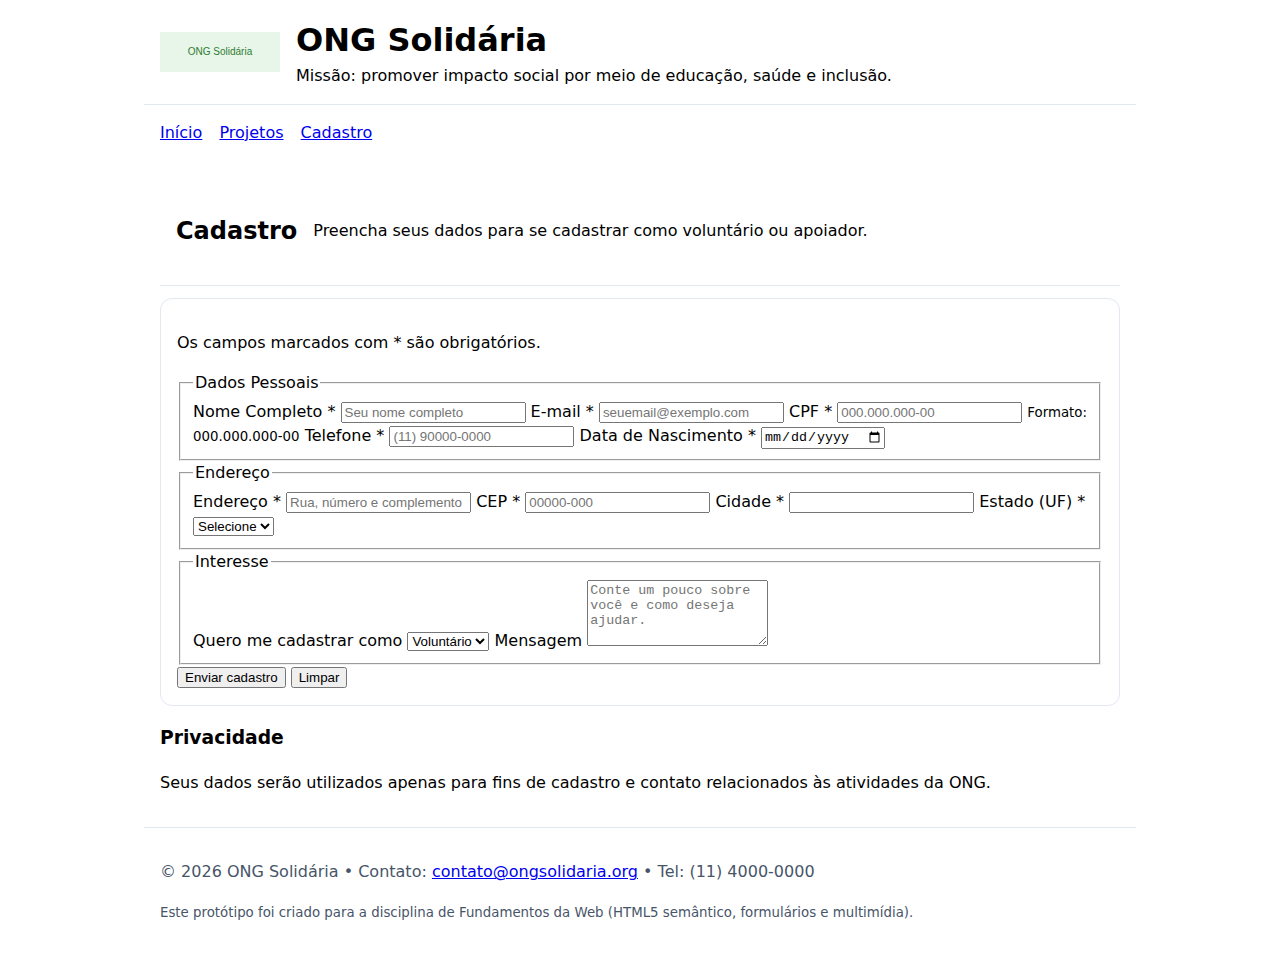
<file: cadastro.html>
<!DOCTYPE html>
<html lang="pt-BR">

<head>
  <meta charset="utf-8">
  <meta name="viewport" content="width=device-width, initial-scale=1">
  <meta name="description" content="Plataforma de uma ONG com projetos, voluntariado e doações.">
  <title>ONG Solidária — Cadastro</title>
  <link rel="icon" href="./imagens/favicon.svg" type="image/svg+xml">
  <link rel="preload" as="image" href="./imagens/logo.svg">
  <style>
    :root {
      font-family: system-ui, -apple-system, Segoe UI, Roboto, Ubuntu, Cantarell, 'Helvetica Neue', Arial, 'Noto Sans', 'Liberation Sans', sans-serif;
    }

    body {
      margin: 0;
      line-height: 1.5;
    }

    header,
    nav,
    main,
    footer {
      padding: 1rem;
    }

    header {
      display: flex;
      align-items: center;
      gap: 1rem;
      border-bottom: 1px solid #e2e8f0;
    }

    nav a {
      margin-right: .75rem;
    }

    .container {
      max-width: 960px;
      margin: 0 auto;
      padding: 1rem;
    }

    img {
      max-width: 100%;
      height: auto;
    }

    .card {
      border: 1px solid #e2e8f0;
      border-radius: .75rem;
      padding: 1rem;
      margin: .75rem 0;
    }

    .grid {
      display: grid;
      grid-template-columns: 1fr;
      gap: 1rem;
    }

    @media (min-width: 720px) {
      .grid {
        grid-template-columns: repeat(2, 1fr);
      }
    }

    footer {
      border-top: 1px solid #e2e8f0;
      color: #475569;
    }

    .sr-only {
      position: absolute;
      width: 1px;
      height: 1px;
      padding: 0;
      margin: -1px;
      overflow: hidden;
      clip: rect(0, 0, 0, 0);
      border: 0;
    }
  </style>
</head>

<body>
  <header class="container" role="banner">
    <img src="./imagens/logo.svg" alt="Logotipo da ONG Solidária" width="120" height="40">
    <div>
      <h1 style="margin:0;">ONG Solidária</h1>
      <p style="margin:0;">Missão: promover impacto social por meio de educação, saúde e inclusão.</p>
    </div>
  </header>
  <nav class="container" aria-label="Navegação principal">
    <a href="./index.html">Início</a>
    <a href="./projetos.html">Projetos</a>
    <a href="./cadastro.html">Cadastro</a>
  </nav>
  <main class="container">

    <article>
      <header>
        <h2>Cadastro</h2>
        <p>Preencha seus dados para se cadastrar como voluntário ou apoiador.</p>
      </header>

      <form action="#" method="post" aria-describedby="instrucao-campos" class="card">
        <p id="instrucao-campos">Os campos marcados com * são obrigatórios.</p>

        <fieldset>
          <legend>Dados Pessoais</legend>

          <label for="nome">Nome Completo *</label>
          <input id="nome" name="nome" type="text" required minlength="3" autocomplete="name"
            placeholder="Seu nome completo">

          <label for="email">E-mail *</label>
          <input id="email" name="email" type="email" required autocomplete="email" placeholder="seuemail@exemplo.com">

          <label for="cpf">CPF *</label>
          <input id="cpf" name="cpf" type="text" inputmode="numeric" required maxlength="14"
            pattern="\d{3}\.\d{3}\.\d{3}-\d{2}" placeholder="000.000.000-00" aria-describedby="cpfDica">

          <small id="cpfDica">Formato: 000.000.000-00</small>

          <label for="telefone">Telefone *</label>
          <input id="telefone" name="telefone" type="tel" required pattern="\(\d{2}\)\s?\d{4,5}-\d{4}"
            placeholder="(11) 90000-0000">

          <label for="nascimento">Data de Nascimento *</label>
          <input id="nascimento" name="nascimento" type="date" required>
        </fieldset>

        <fieldset>
          <legend>Endereço</legend>

          <label for="endereco">Endereço *</label>
          <input id="endereco" name="endereco" type="text" required autocomplete="address-line1"
            placeholder="Rua, número e complemento">

          <label for="cep">CEP *</label>
          <input id="cep" name="cep" type="text" inputmode="numeric" required maxlength="9" pattern="\d{5}-\d{3}"
            placeholder="00000-000">

          <label for="cidade">Cidade *</label>
          <input id="cidade" name="cidade" type="text" required autocomplete="address-level2">

          <label for="estado">Estado (UF) *</label>
          <select id="estado" name="estado" required autocomplete="address-level1">
            <option value="">Selecione</option>
            <option>AC</option>
            <option>AL</option>
            <option>AP</option>
            <option>AM</option>
            <option>BA</option>
            <option>CE</option>
            <option>DF</option>
            <option>ES</option>
            <option>GO</option>
            <option>MA</option>
            <option>MT</option>
            <option>MS</option>
            <option>MG</option>
            <option>PA</option>
            <option>PB</option>
            <option>PR</option>
            <option>PE</option>
            <option>PI</option>
            <option>RJ</option>
            <option>RN</option>
            <option>RS</option>
            <option>RO</option>
            <option>RR</option>
            <option>SC</option>
            <option>SP</option>
            <option>SE</option>
            <option>TO</option>
          </select>
        </fieldset>

        <fieldset>
          <legend>Interesse</legend>
          <label for="tipo">Quero me cadastrar como</label>
          <select id="tipo" name="tipo">
            <option>Voluntário</option>
            <option>Doador</option>
            <option>Apoiador</option>
          </select>
          <label for="mensagem">Mensagem</label>
          <textarea id="mensagem" name="mensagem" rows="4"
            placeholder="Conte um pouco sobre você e como deseja ajudar."></textarea>
        </fieldset>

        <p aria-live="polite" id="feedback" class="sr-only"></p>

        <button type="submit">Enviar cadastro</button>
        <button type="reset">Limpar</button>
      </form>
      <section aria-labelledby="privacidade">
        <h3 id="privacidade">Privacidade</h3>
        <p>Seus dados serão utilizados apenas para fins de cadastro e contato relacionados às atividades da ONG.</p>
      </section>
    </article>

  </main>
  <footer class="container" role="contentinfo">
    <p>&copy; <span id="ano"></span> ONG Solidária • Contato: <a
        href="mailto:contato@ongsolidaria.org">contato@ongsolidaria.org</a> • Tel: (11) 4000-0000</p>
    <p><small>Este protótipo foi criado para a disciplina de Fundamentos da Web (HTML5 semântico, formulários e
        multimídia).</small></p>
  </footer>
  <script src="./scripts/mascaras.js" defer></script>
  
  <script>
    document.getElementById('ano').textContent = new Date().getFullYear();
  </script>
</body>

</html>
</file>
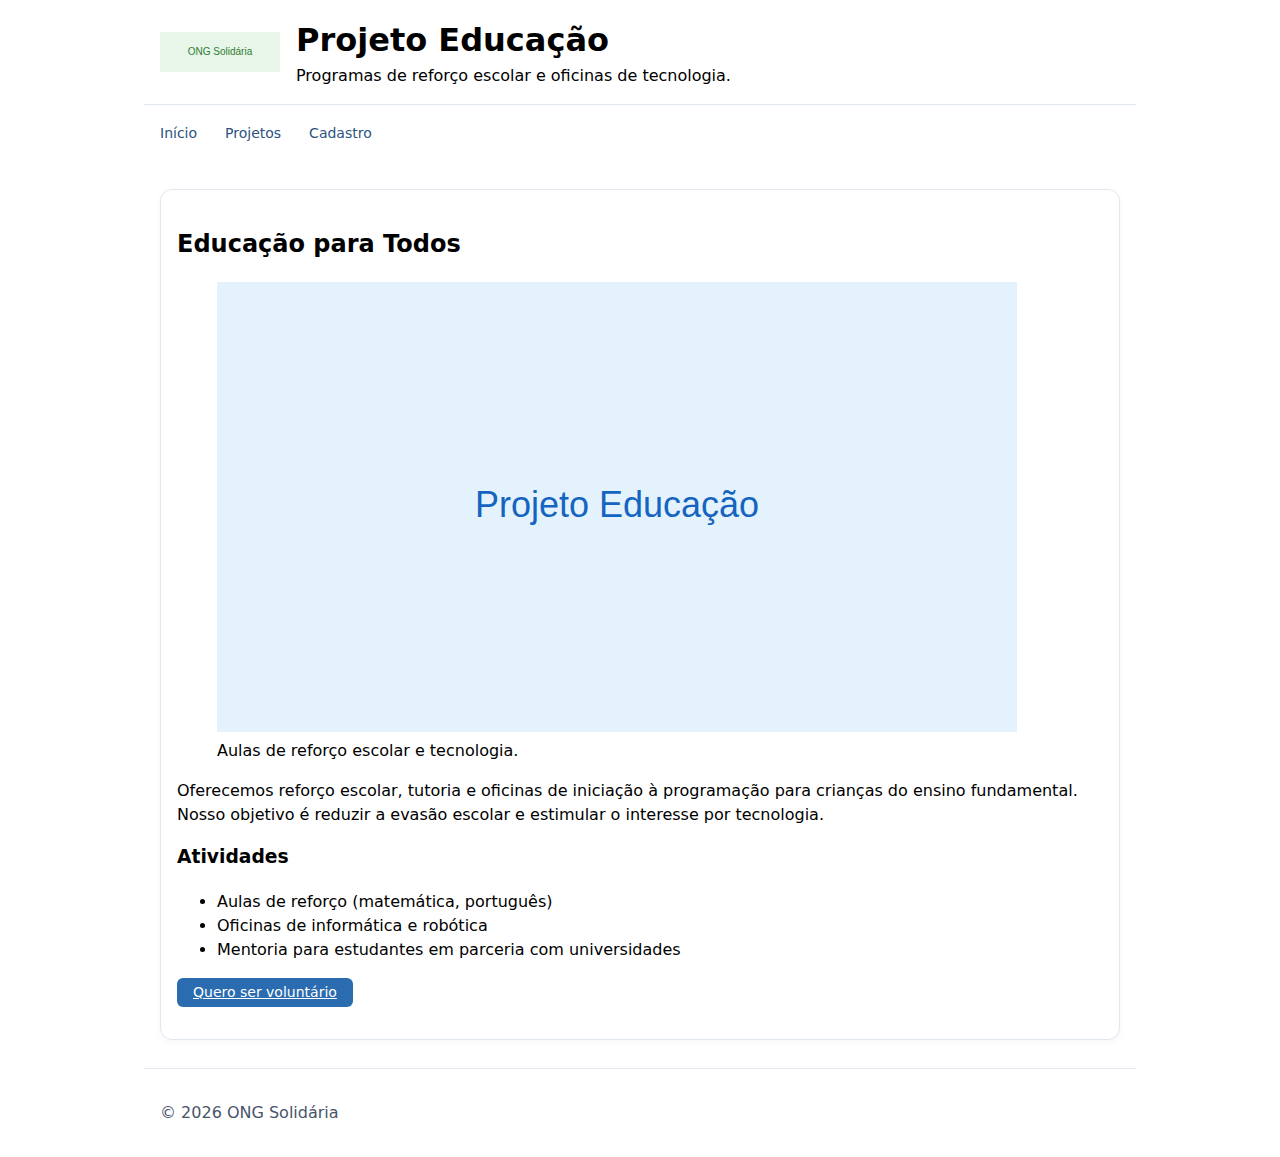
<file: educacao.html>
<!DOCTYPE html>
<html lang="pt-BR">

<head>
  <meta charset="utf-8">
  <meta name="viewport" content="width=device-width, initial-scale=1">
  <meta name="description" content="Projeto Educação — ONG Solidária">
  <title>Projeto Educação — ONG Solidária</title>
  <link rel="stylesheet" href="./styles.css">
</head>

<body>
  <header class="container" role="banner">
    <img src="./imagens/logo.svg" alt="Logotipo da ONG Solidária" width="120" height="40">
    <div>
      <h1>Projeto Educação</h1>
      <p>Programas de reforço escolar e oficinas de tecnologia.</p>
    </div>
  </header>

  <nav class="container main-nav" aria-label="Navegação principal">
    <button class="nav-toggle" aria-label="Abrir menu" aria-expanded="false">
      <span class="bar"></span>
      <span class="bar"></span>
      <span class="bar"></span>
    </button>
    <ul class="nav-list">
      <li><a href="./index.html">Início</a></li>
      <li>
        <a href="./projetos.html">Projetos</a>
        <div class="submenu" role="menu">
          <a href="./educacao.html">Educação</a>
          <a href="./voluntariado.html">Voluntariado</a>
        </div>
      </li>
      <li><a href="./cadastro.html">Cadastro</a></li>
    </ul>
  </nav>

  <main class="container">
    <article class="card">
      <h2>Educação para Todos</h2>
      <figure>
        <img src="./imagens/projeto1.svg" alt="Alunos em sala de aula com material educativo">
        <figcaption>Aulas de reforço escolar e tecnologia.</figcaption>
      </figure>
      <p>Oferecemos reforço escolar, tutoria e oficinas de iniciação à programação para crianças do ensino
        fundamental. Nosso objetivo é reduzir a evasão escolar e estimular o interesse por tecnologia.</p>
      <h3>Atividades</h3>
      <ul>
        <li>Aulas de reforço (matemática, português)</li>
        <li>Oficinas de informática e robótica</li>
        <li>Mentoria para estudantes em parceria com universidades</li>
      </ul>
      <p><a href="./cadastro.html" class="btn">Quero ser voluntário</a></p>
    </article>
  </main>

  <footer class="container" role="contentinfo">
    <p>&copy; <span id="ano"></span> ONG Solidária</p>
  </footer>

  <script src="./scripts/ui.js" defer></script>
  <script>
    document.getElementById('ano').textContent = new Date().getFullYear();
  </script>
</body>

</html>
</file>
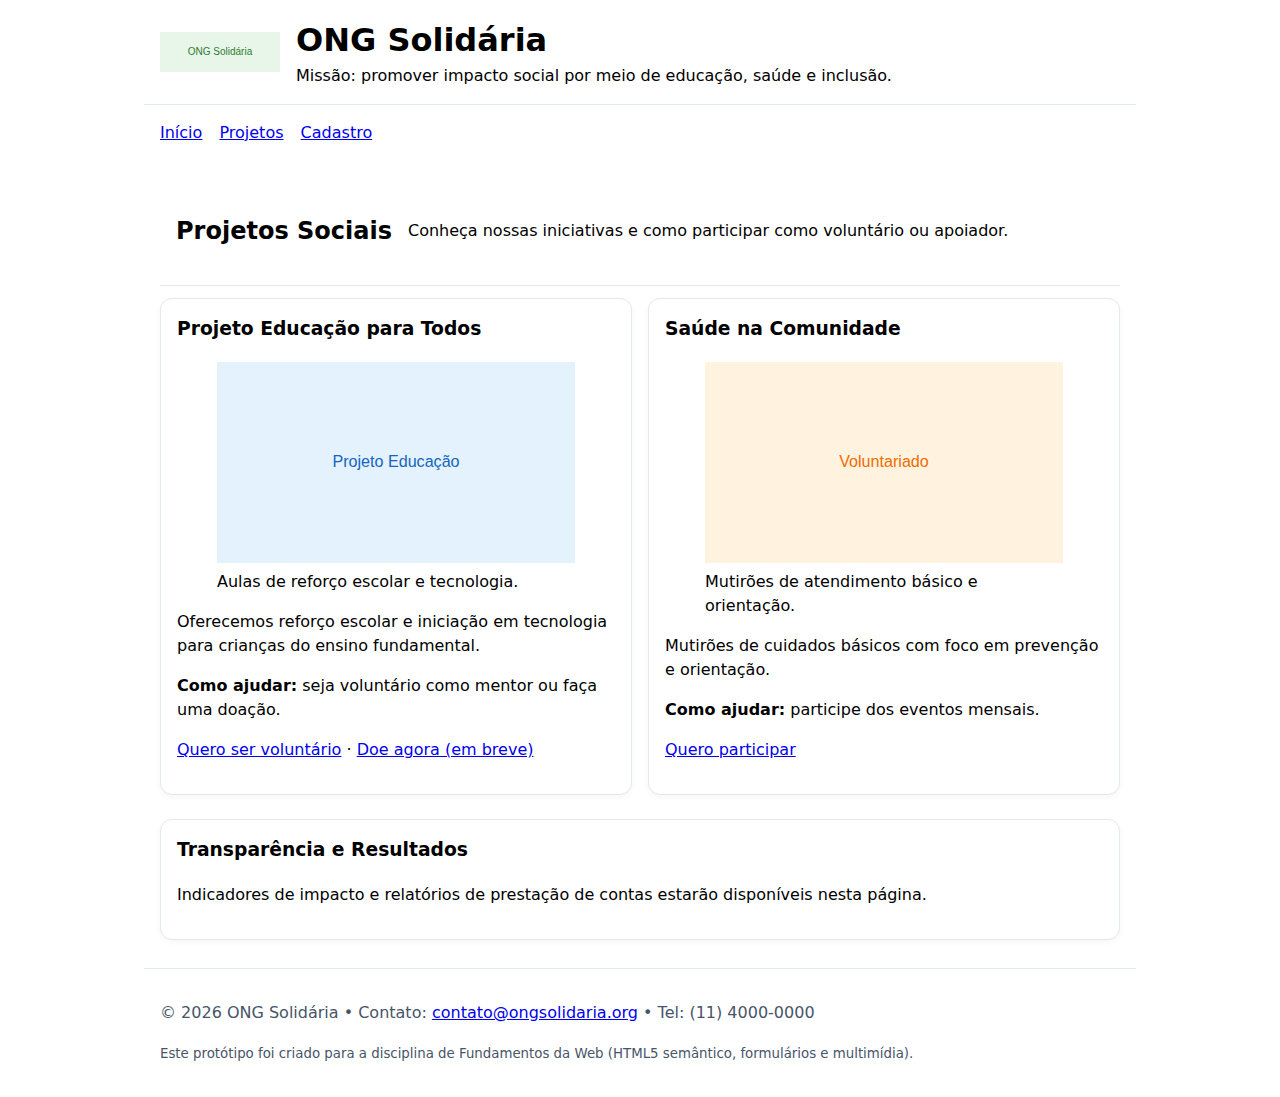
<file: projetos.html>
<!DOCTYPE html>
<html lang="pt-BR">

<head>
  <meta charset="utf-8">
  <meta name="viewport" content="width=device-width, initial-scale=1">
  <meta name="description" content="Plataforma de uma ONG com projetos, voluntariado e doações.">
  <title>ONG Solidária — Projetos</title>
  <link rel="icon" href="./imagens/favicon.svg" type="image/svg+xml">
  <link rel="preload" as="image" href="./imagens/logo.svg">
  <link rel="stylesheet" href="./styles.css">
</head>

<body>
  <header class="container" role="banner">
    <img src="./imagens/logo.svg" alt="Logotipo da ONG Solidária" width="120" height="40">
    <div>
      <h1>ONG Solidária</h1>
      <p>Missão: promover impacto social por meio de educação, saúde e inclusão.</p>
    </div>
  </header>
  <nav class="container" aria-label="Navegação principal">
    <a href="./index.html">Início</a>
    <a href="./projetos.html">Projetos</a>
    <a href="./cadastro.html">Cadastro</a>
  </nav>
  <main class="container">

    <article>
      <header>
        <h2>Projetos Sociais</h2>
        <p>Conheça nossas iniciativas e como participar como voluntário ou apoiador.</p>
      </header>

      <section class="grid" aria-label="Lista de projetos">
        <article class="card">
          <h3>Projeto Educação para Todos</h3>
          <figure>
            <img src="./imagens/projeto1.svg" alt="Alunos em sala de aula com material educativo">
            <figcaption>Aulas de reforço escolar e tecnologia.</figcaption>
          </figure>
          <p>Oferecemos reforço escolar e iniciação em tecnologia para crianças do ensino fundamental.</p>
          <p><strong>Como ajudar:</strong> seja voluntário como mentor ou faça uma doação.</p>
          <p>
            <a href="./cadastro.html">Quero ser voluntário</a> ·
            <a href="#" aria-disabled="true" tabindex="-1">Doe agora (em breve)</a>
          </p>
        </article>

        <article class="card">
          <h3>Saúde na Comunidade</h3>
          <figure>
            <img src="./imagens/voluntarios.svg" alt="Profissionais de saúde atendendo a comunidade">
            <figcaption>Mutirões de atendimento básico e orientação.</figcaption>
          </figure>
          <p>Mutirões de cuidados básicos com foco em prevenção e orientação.</p>
          <p><strong>Como ajudar:</strong> participe dos eventos mensais.</p>
          <p>
            <a href="./cadastro.html">Quero participar</a>
          </p>
        </article>
      </section>

      <aside class="card" aria-label="Informações adicionais">
        <h3>Transparência e Resultados</h3>
        <p>Indicadores de impacto e relatórios de prestação de contas estarão disponíveis nesta página.</p>
      </aside>
    </article>

  </main>
  <footer class="container" role="contentinfo">
    <p>&copy; <span id="ano"></span> ONG Solidária • Contato: <a
        href="mailto:contato@ongsolidaria.org">contato@ongsolidaria.org</a> • Tel: (11) 4000-0000</p>
    <p><small>Este protótipo foi criado para a disciplina de Fundamentos da Web (HTML5 semântico, formulários e
        multimídia).</small></p>
  </footer>
  <script>
    document.getElementById('ano').textContent = new Date().getFullYear();
  </script>
</body>

</html>
</file>
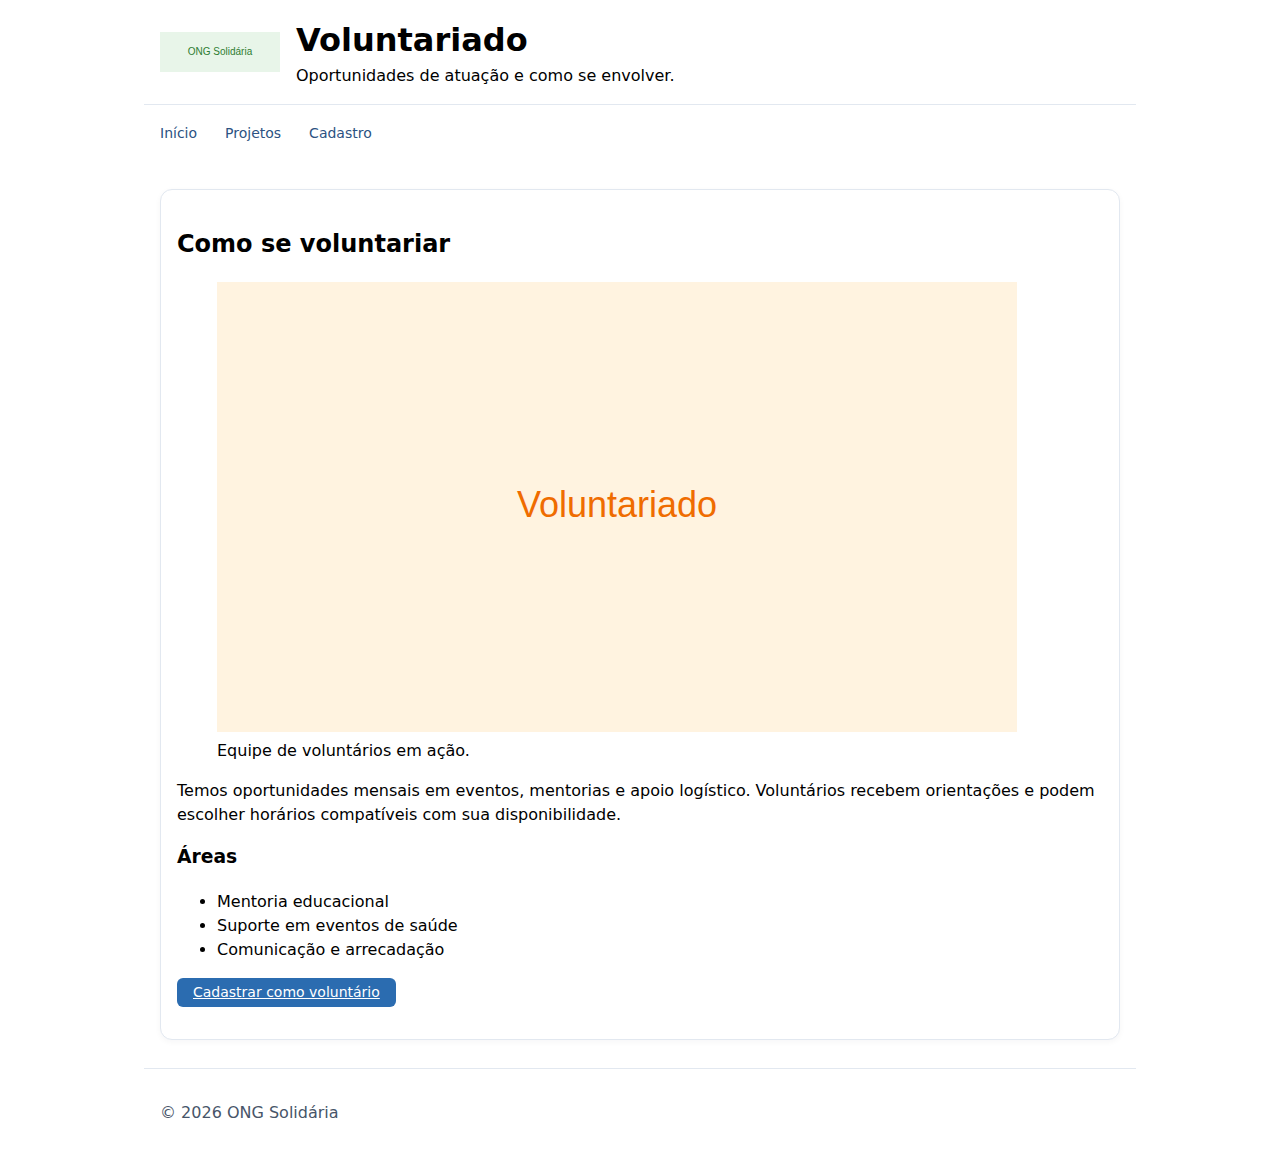
<file: voluntariado.html>
<!DOCTYPE html>
<html lang="pt-BR">

<head>
  <meta charset="utf-8">
  <meta name="viewport" content="width=device-width, initial-scale=1">
  <meta name="description" content="Projeto Voluntariado — ONG Solidária">
  <title>Voluntariado — ONG Solidária</title>
  <link rel="stylesheet" href="./styles.css">
</head>

<body>
  <header class="container" role="banner">
    <img src="./imagens/logo.svg" alt="Logotipo da ONG Solidária" width="120" height="40">
    <div>
      <h1>Voluntariado</h1>
      <p>Oportunidades de atuação e como se envolver.</p>
    </div>
  </header>

  <nav class="container main-nav" aria-label="Navegação principal">
    <button class="nav-toggle" aria-label="Abrir menu" aria-expanded="false">
      <span class="bar"></span>
      <span class="bar"></span>
      <span class="bar"></span>
    </button>
    <ul class="nav-list">
      <li><a href="./index.html">Início</a></li>
      <li>
        <a href="./projetos.html">Projetos</a>
        <div class="submenu" role="menu">
          <a href="./educacao.html">Educação</a>
          <a href="./voluntariado.html">Voluntariado</a>
        </div>
      </li>
      <li><a href="./cadastro.html">Cadastro</a></li>
    </ul>
  </nav>

  <main class="container">
    <article class="card">
      <h2>Como se voluntariar</h2>
      <figure>
        <img src="./imagens/voluntarios.svg" alt="Equipe de voluntários em ação" />
        <figcaption>Equipe de voluntários em ação.</figcaption>
      </figure>
      <p>Temos oportunidades mensais em eventos, mentorias e apoio logístico. Voluntários recebem
        orientações e podem escolher horários compatíveis com sua disponibilidade.</p>
      <h3>Áreas</h3>
      <ul>
        <li>Mentoria educacional</li>
        <li>Suporte em eventos de saúde</li>
        <li>Comunicação e arrecadação</li>
      </ul>
      <p><a href="./cadastro.html" class="btn">Cadastrar como voluntário</a></p>
    </article>
  </main>

  <footer class="container" role="contentinfo">
    <p>&copy; <span id="ano"></span> ONG Solidária</p>
  </footer>

  <script src="./scripts/ui.js" defer></script>
  <script>
    document.getElementById('ano').textContent = new Date().getFullYear();
  </script>
</body>

</html>
</file>
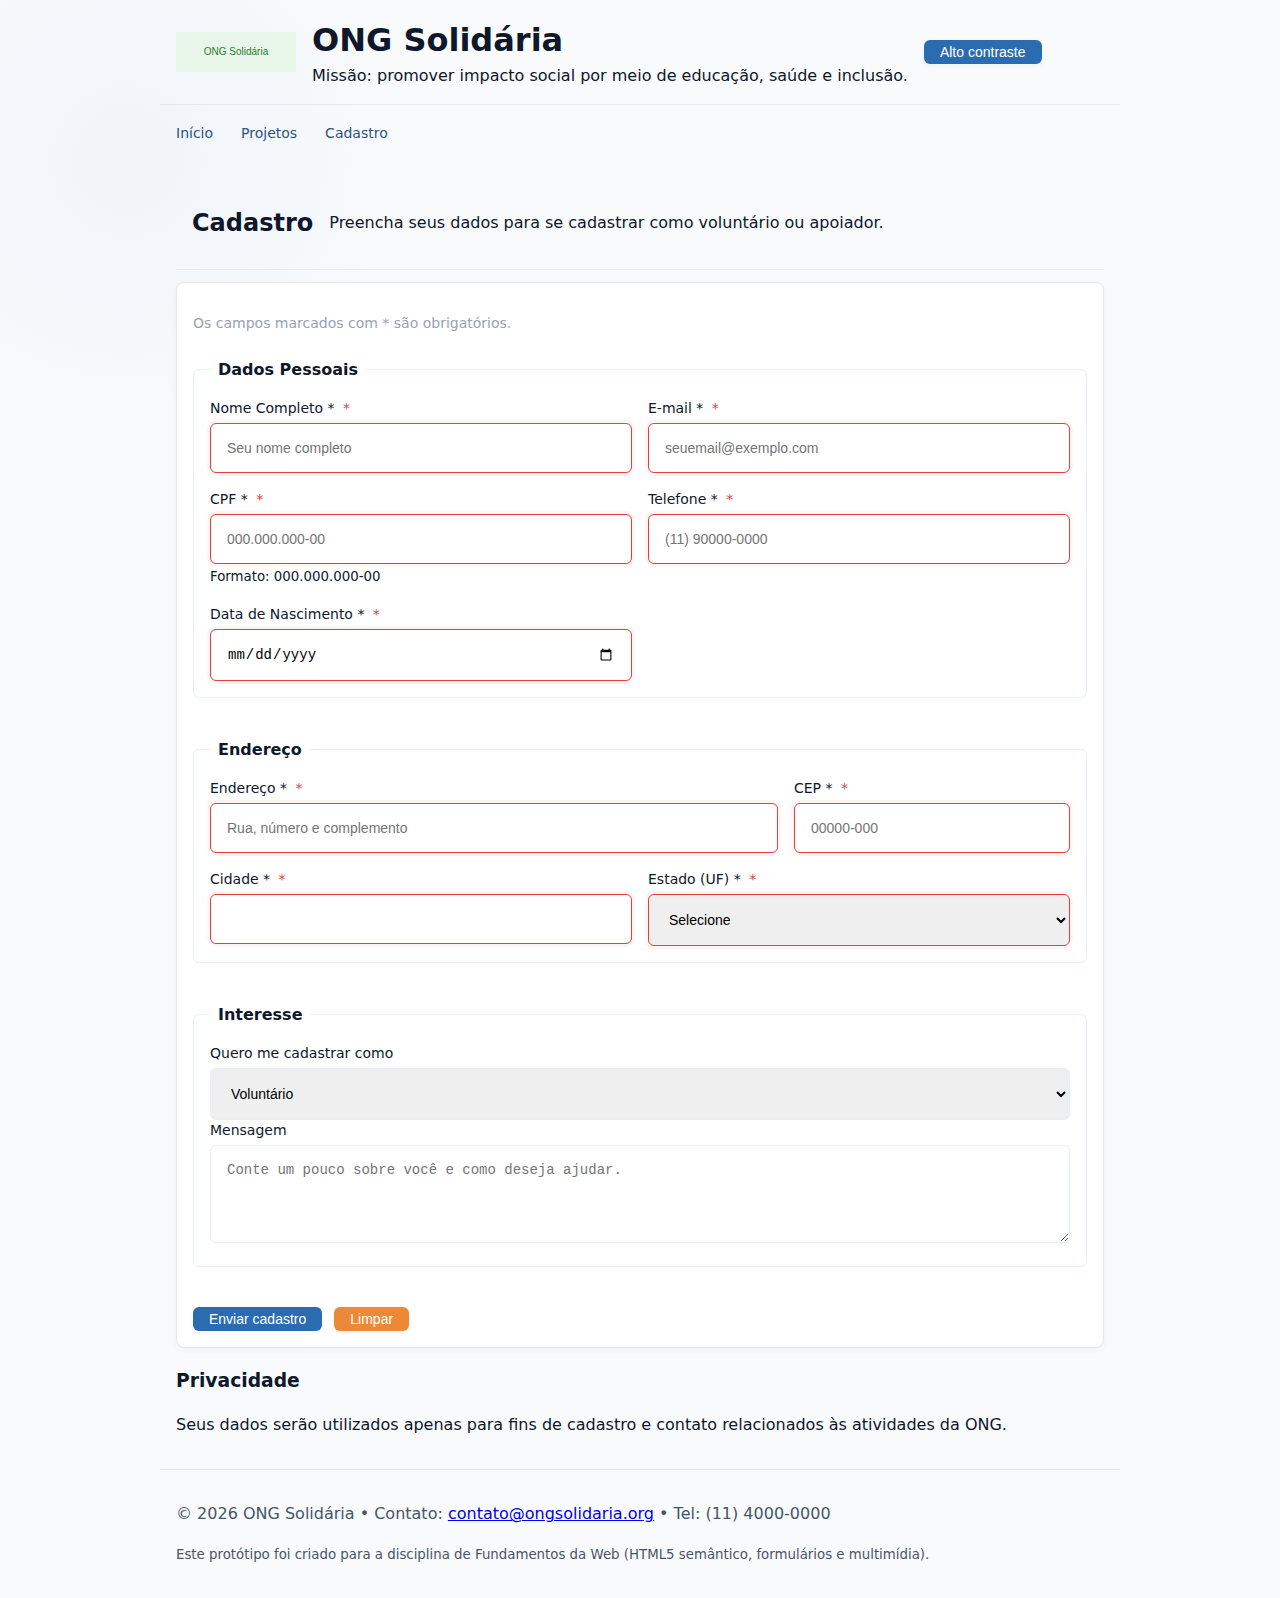
<file: html/cadastro.html>
<!DOCTYPE html>
<html lang="pt-BR">

<head>
  <meta charset="utf-8">
  <meta name="viewport" content="width=device-width, initial-scale=1">
  <meta name="description" content="Plataforma de uma ONG com projetos, voluntariado e doações.">
  <title>ONG Solidária — Cadastro</title>
  <link rel="icon" href="../imagens/favicon.svg" type="image/svg+xml">
  <link rel="preload" as="image" href="../imagens/logo.svg">
  <link rel="stylesheet" href="../css/styles.css">
</head>

<body>
  <header class="container" role="banner">
    <img src="../imagens/logo.svg" alt="Logotipo da ONG Solidária" width="120" height="40">
    <div>
      <h1>ONG Solidária</h1>
      <p>Missão: promover impacto social por meio de educação, saúde e inclusão.</p>
    </div>
    <button id="contraste-toggle" class="btn btn--ghost" type="button" aria-pressed="false"> Alto contraste</button>
  </header>
  
  <nav class="container main-nav" aria-label="Navegação principal">
    <button class="nav-toggle" aria-label="Abrir menu" aria-expanded="false">
      <span class="bar"></span>
      <span class="bar"></span>
      <span class="bar"></span>
    </button>
    <ul class="nav-list">
      <li><a href="./index.html">Início</a></li>
      <li>
        <a href="./projetos.html">Projetos</a>
        <div class="submenu" role="menu">
          <a href="./educacao.html">Educação</a>
          <a href="./voluntariado.html">Voluntariado</a>
        </div>
      </li>
      <li><a href="./cadastro.html">Cadastro</a></li>
    </ul>
  </nav>
  <main class="container">

    <article>
      <header>
        <h2>Cadastro</h2>
        <p>Preencha seus dados para se cadastrar como voluntário ou apoiador.</p>
      </header>

      <form action="#" method="post" aria-describedby="instrucao-campos" class="card container grid-12">
        <div class="col-12">
          <p id="instrucao-campos">Os campos marcados com * são obrigatórios.</p>
        </div>

        <fieldset class="col-12">
          <legend>Dados Pessoais</legend>
          <div class="grid-12">
            <div class="col-6">
              <label for="nome">Nome Completo *</label>
              <input id="nome" name="nome" type="text" required minlength="3" autocomplete="name" placeholder="Seu nome completo">
            </div>
            <div class="col-6">
              <label for="email">E-mail *</label>
              <input id="email" name="email" type="email" required autocomplete="email" placeholder="seuemail@exemplo.com">
            </div>
            <div class="col-6">
              <label for="cpf">CPF *</label>
              <input id="cpf" name="cpf" type="text" inputmode="numeric" required maxlength="14" pattern="\d{3}\.\d{3}\.\d{3}-\d{2}" placeholder="000.000.000-00" aria-describedby="cpfDica">
              <small id="cpfDica">Formato: 000.000.000-00</small>
            </div>
            <div class="col-6">
              <label for="telefone">Telefone *</label>
              <input id="telefone" name="telefone" type="tel" required pattern="\(\d{2}\)\s?\d{4,5}-\d{4}" placeholder="(11) 90000-0000">
            </div>
            <div class="col-6">
              <label for="nascimento">Data de Nascimento *</label>
              <input id="nascimento" name="nascimento" type="date" required>
            </div>
          </div>
        </fieldset>

        <fieldset class="col-12">
          <legend>Endereço</legend>

          <div class="grid-12">
            <div class="col-8">
              <label for="endereco">Endereço *</label>
              <input id="endereco" name="endereco" type="text" required autocomplete="address-line1" placeholder="Rua, número e complemento">
            </div>
            <div class="col-4">
              <label for="cep">CEP *</label>
              <input id="cep" name="cep" type="text" inputmode="numeric" required maxlength="9" pattern="\d{5}-\d{3}" placeholder="00000-000">
            </div>
            <div class="col-6">
              <label for="cidade">Cidade *</label>
              <input id="cidade" name="cidade" type="text" required autocomplete="address-level2">
            </div>
            <div class="col-6">
              <label for="estado">Estado (UF) *</label>
              <select id="estado" name="estado" required autocomplete="address-level1">
            <option value="">Selecione</option>
            <option>AC</option>
            <option>AL</option>
            <option>AP</option>
            <option>AM</option>
            <option>BA</option>
            <option>CE</option>
            <option>DF</option>
            <option>ES</option>
            <option>GO</option>
            <option>MA</option>
            <option>MT</option>
            <option>MS</option>
            <option>MG</option>
            <option>PA</option>
            <option>PB</option>
            <option>PR</option>
            <option>PE</option>
            <option>PI</option>
            <option>RJ</option>
            <option>RN</option>
            <option>RS</option>
            <option>RO</option>
            <option>RR</option>
            <option>SC</option>
            <option>SP</option>
            <option>SE</option>
            <option>TO</option>
          </select>
            </div>
          </div>
        </fieldset>

        <fieldset class="col-12">
          <legend>Interesse</legend>
          <label for="tipo">Quero me cadastrar como</label>
          <select id="tipo" name="tipo">
            <option>Voluntário</option>
            <option>Doador</option>
            <option>Apoiador</option>
          </select>
          <label for="mensagem">Mensagem</label>
          <textarea id="mensagem" name="mensagem" rows="4" placeholder="Conte um pouco sobre você e como deseja ajudar."></textarea>
        </fieldset>

        <p aria-live="polite" id="feedback" class="sr-only"></p>

        <div class="col-12" style="display:flex; gap:12px;">
          <button type="submit" class="btn">Enviar cadastro</button>
          <button type="reset" class="btn secondary">Limpar</button>
        </div>
      </form>
      <section aria-labelledby="privacidade">
        <h3 id="privacidade">Privacidade</h3>
        <p>Seus dados serão utilizados apenas para fins de cadastro e contato relacionados às atividades da ONG.</p>
      </section>
    </article>

  </main>
  <footer class="container" role="contentinfo">
    <p>&copy; <span id="ano"></span> ONG Solidária • Contato: <a
        href="mailto:contato@ongsolidaria.org">contato@ongsolidaria.org</a> • Tel: (11) 4000-0000</p>
    <p><small>Este protótipo foi criado para a disciplina de Fundamentos da Web (HTML5 semântico, formulários e
        multimídia).</small></p>
  </footer>
  <script src="../scripts/ui.js" defer></script>
  <script src="../scripts/mascaras.js" defer></script>

  <script>
    document.getElementById('ano').textContent = new Date().getFullYear();
  </script>
</body>

</html>
</file>
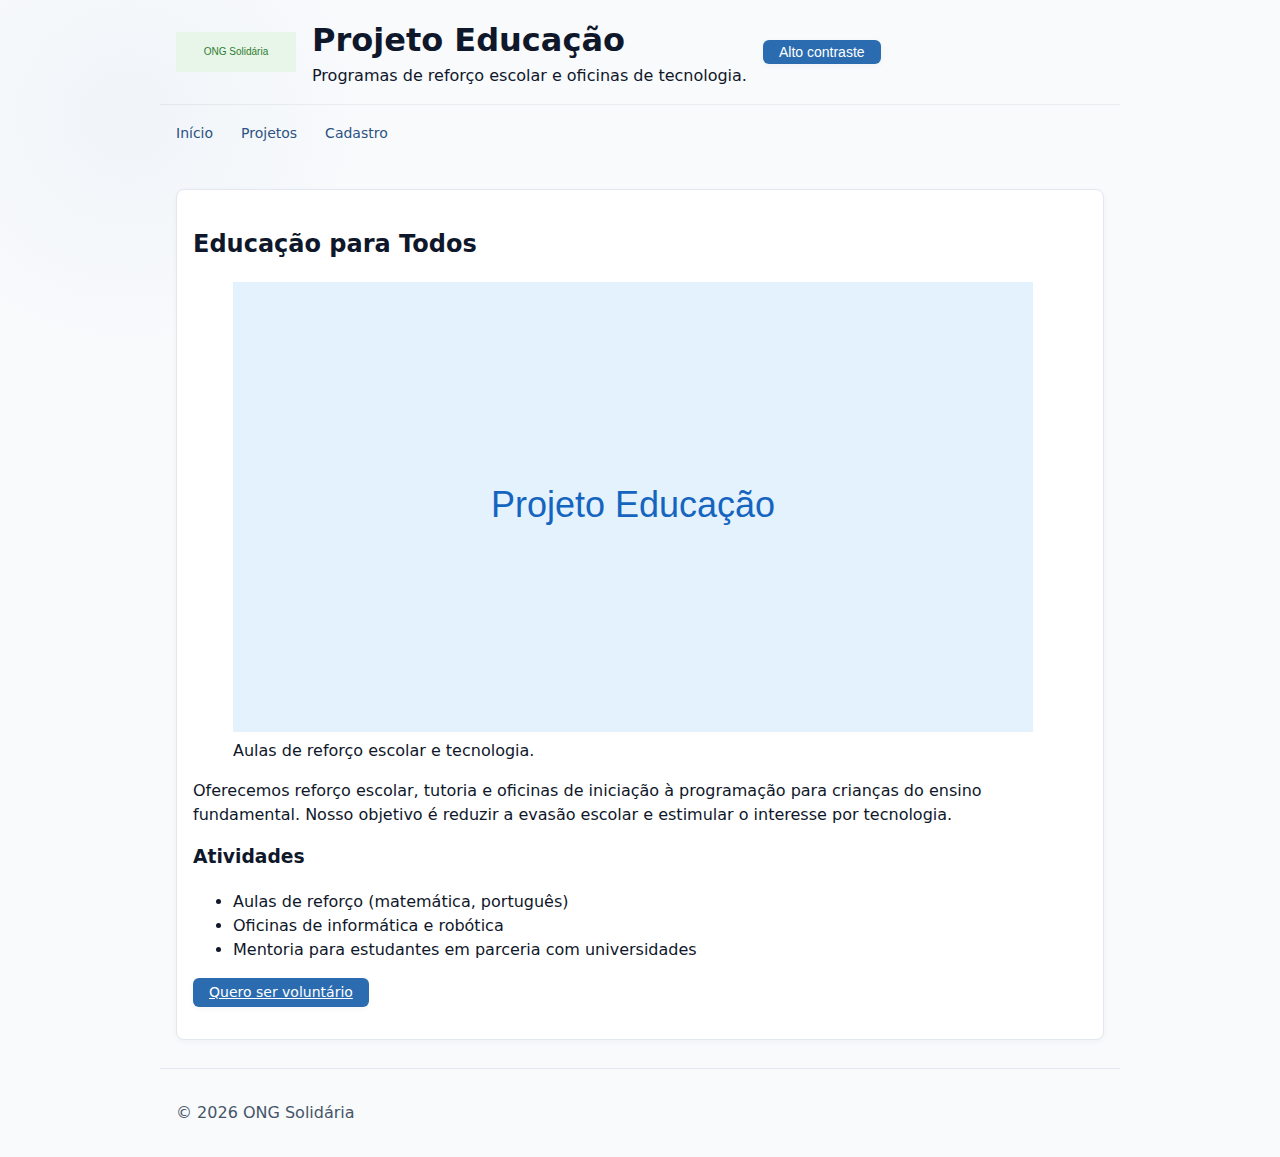
<file: html/educacao.html>
<!DOCTYPE html>
<html lang="pt-BR">

<head>
  <meta charset="utf-8">
  <meta name="viewport" content="width=device-width, initial-scale=1">
  <meta name="description" content="Projeto Educação — ONG Solidária">
  <title>Projeto Educação — ONG Solidária</title>
  <link rel="stylesheet" href="../css/styles.css">
</head>

<body>
  <header class="container" role="banner">
    <img src="../imagens/logo.svg" alt="Logotipo da ONG Solidária" width="120" height="40">
    <div>
      <h1>Projeto Educação</h1>
      <p>Programas de reforço escolar e oficinas de tecnologia.</p>
    </div>
    <button id="contraste-toggle" class="btn btn--ghost" type="button" aria-pressed="false"> Alto contraste</button>
  </header>

  <nav class="container main-nav" aria-label="Navegação principal">
    <button class="nav-toggle" aria-label="Abrir menu" aria-expanded="false">
      <span class="bar"></span>
      <span class="bar"></span>
      <span class="bar"></span>
    </button>
    <ul class="nav-list">
      <li><a href="./index.html">Início</a></li>
      <li>
        <a href="./projetos.html">Projetos</a>
        <div class="submenu" role="menu">
          <a href="./educacao.html">Educação</a>
          <a href="./voluntariado.html">Voluntariado</a>
        </div>
      </li>
      <li><a href="./cadastro.html">Cadastro</a></li>
    </ul>
  </nav>

  <main class="container">
    <article class="card">
      <h2>Educação para Todos</h2>
      <figure>
        <img src="../imagens/projeto1.svg" alt="Alunos em sala de aula com material educativo">
        <figcaption>Aulas de reforço escolar e tecnologia.</figcaption>
      </figure>
      <p>Oferecemos reforço escolar, tutoria e oficinas de iniciação à programação para crianças do ensino
        fundamental. Nosso objetivo é reduzir a evasão escolar e estimular o interesse por tecnologia.</p>
      <h3>Atividades</h3>
      <ul>
        <li>Aulas de reforço (matemática, português)</li>
        <li>Oficinas de informática e robótica</li>
        <li>Mentoria para estudantes em parceria com universidades</li>
      </ul>
      <p><a href="./cadastro.html" class="btn">Quero ser voluntário</a></p>
    </article>
  </main>

  <footer class="container" role="contentinfo">
    <p>&copy; <span id="ano"></span> ONG Solidária</p>
  </footer>

  <script src="../scripts/ui.js" defer></script>
  <script>
    document.getElementById('ano').textContent = new Date().getFullYear();
  </script>
</body>

</html>
</file>
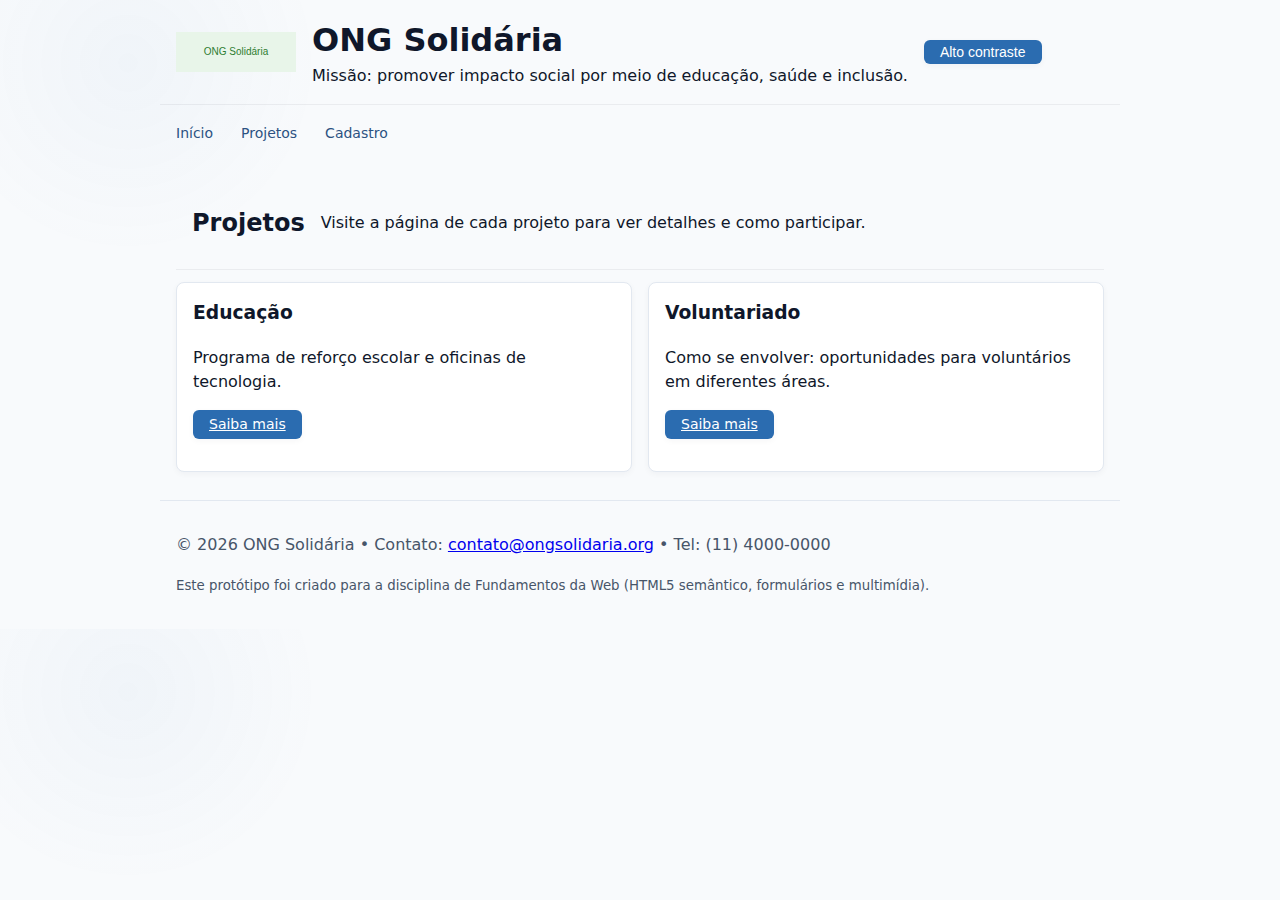
<file: html/projetos.html>
<!DOCTYPE html>
<html lang="pt-BR">

<head>
  <meta charset="utf-8">
  <meta name="viewport" content="width=device-width, initial-scale=1">
  <meta name="description" content="Plataforma de uma ONG com projetos, voluntariado e doações.">
  <title>ONG Solidária — Projetos</title>
  <link rel="icon" href="../imagens/favicon.svg" type="image/svg+xml">
  <link rel="preload" as="image" href="../imagens/logo.svg">
  <link rel="stylesheet" href="../css/styles.css">
</head>

<body>
  <header class="container" role="banner">
    <img src="../imagens/logo.svg" alt="Logotipo da ONG Solidária" width="120" height="40">
    <div>
      <h1>ONG Solidária</h1>
      <p>Missão: promover impacto social por meio de educação, saúde e inclusão.</p>
    </div>
    <button id="contraste-toggle" class="btn btn--ghost" type="button" aria-pressed="false"> Alto contraste</button>
  </header>
  <nav class="container main-nav" aria-label="Navegação principal">
    <button class="nav-toggle" aria-label="Abrir menu" aria-expanded="false">
      <span class="bar"></span>
      <span class="bar"></span>
      <span class="bar"></span>
    </button>
    <ul class="nav-list">
      <li><a href="./index.html">Início</a></li>
      <li>
        <a href="./projetos.html">Projetos</a>
        <div class="submenu" role="menu">
          <a href="./educacao.html">Educação</a>
          <a href="./voluntariado.html">Voluntariado</a>
        </div>
      </li>
      <li><a href="./cadastro.html">Cadastro</a></li>
    </ul>
  </nav>
  <main class="container grid-12">

    <article class="col-12">
      <header>
        <h2>Projetos</h2>
        <p>Visite a página de cada projeto para ver detalhes e como participar.</p>
      </header>

      <section class="grid" aria-label="Resumo dos projetos">
        <article class="card">
          <h3>Educação</h3>
          <p>Programa de reforço escolar e oficinas de tecnologia.</p>
          <p><a href="./educacao.html" class="btn">Saiba mais</a></p>
        </article>

        <article class="card">
          <h3>Voluntariado</h3>
          <p>Como se envolver: oportunidades para voluntários em diferentes áreas.</p>
          <p><a href="./voluntariado.html" class="btn">Saiba mais</a></p>
        </article>
      </section>
    </article>

  </main>
  <footer class="container" role="contentinfo">
    <p>&copy; <span id="ano"></span> ONG Solidária • Contato: <a
        href="mailto:contato@ongsolidaria.org">contato@ongsolidaria.org</a> • Tel: (11) 4000-0000</p>
    <p><small>Este protótipo foi criado para a disciplina de Fundamentos da Web (HTML5 semântico, formulários e
        multimídia).</small></p>
  </footer>
  <script src="../scripts/ui.js" defer></script>
  <script>
    document.getElementById('ano').textContent = new Date().getFullYear();
  </script>
</body>

</html>
</file>
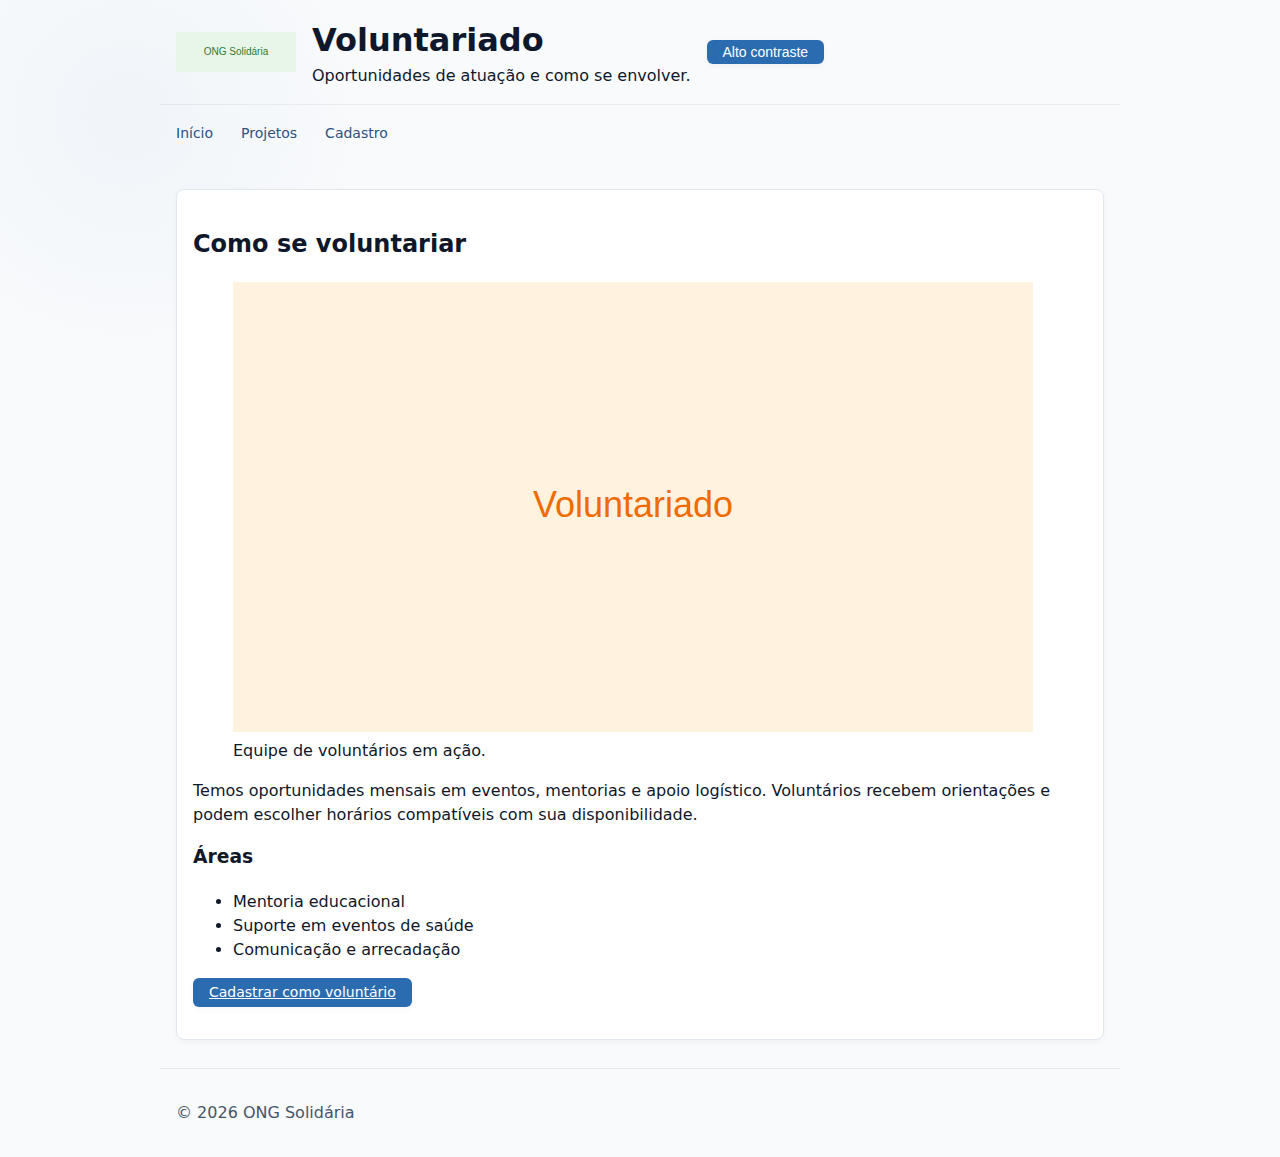
<file: html/voluntariado.html>
<!DOCTYPE html>
<html lang="pt-BR">

<head>
  <meta charset="utf-8">
  <meta name="viewport" content="width=device-width, initial-scale=1">
  <meta name="description" content="Projeto Voluntariado — ONG Solidária">
  <title>Voluntariado — ONG Solidária</title>
  <link rel="stylesheet" href="../css/styles.css">
</head>

<body>
  <header class="container" role="banner">
    <img src="../imagens/logo.svg" alt="Logotipo da ONG Solidária" width="120" height="40">
    <div>
      <h1>Voluntariado</h1>
      <p>Oportunidades de atuação e como se envolver.</p>
    </div>
    <button id="contraste-toggle" class="btn btn--ghost" type="button" aria-pressed="false"> Alto contraste</button>
  </header>

  <nav class="container main-nav" aria-label="Navegação principal">
    <button class="nav-toggle" aria-label="Abrir menu" aria-expanded="false">
      <span class="bar"></span>
      <span class="bar"></span>
      <span class="bar"></span>
    </button>
    <ul class="nav-list">
      <li><a href="./index.html">Início</a></li>
      <li>
        <a href="./projetos.html">Projetos</a>
        <div class="submenu" role="menu">
          <a href="./educacao.html">Educação</a>
          <a href="./voluntariado.html">Voluntariado</a>
        </div>
      </li>
      <li><a href="./cadastro.html">Cadastro</a></li>
    </ul>
  </nav>

  <main class="container">
    <article class="card">
      <h2>Como se voluntariar</h2>
      <figure>
        <img src="../imagens/voluntarios.svg" alt="Equipe de voluntários em ação" />
        <figcaption>Equipe de voluntários em ação.</figcaption>
      </figure>
      <p>Temos oportunidades mensais em eventos, mentorias e apoio logístico. Voluntários recebem
        orientações e podem escolher horários compatíveis com sua disponibilidade.</p>
      <h3>Áreas</h3>
      <ul>
        <li>Mentoria educacional</li>
        <li>Suporte em eventos de saúde</li>
        <li>Comunicação e arrecadação</li>
      </ul>
      <p><a href="./cadastro.html" class="btn">Cadastrar como voluntário</a></p>
    </article>
  </main>

  <footer class="container" role="contentinfo">
    <p>&copy; <span id="ano"></span> ONG Solidária</p>
  </footer>

  <script src="../scripts/ui.js" defer></script>
  <script>
    document.getElementById('ano').textContent = new Date().getFullYear();
  </script>
</body>

</html>
</file>
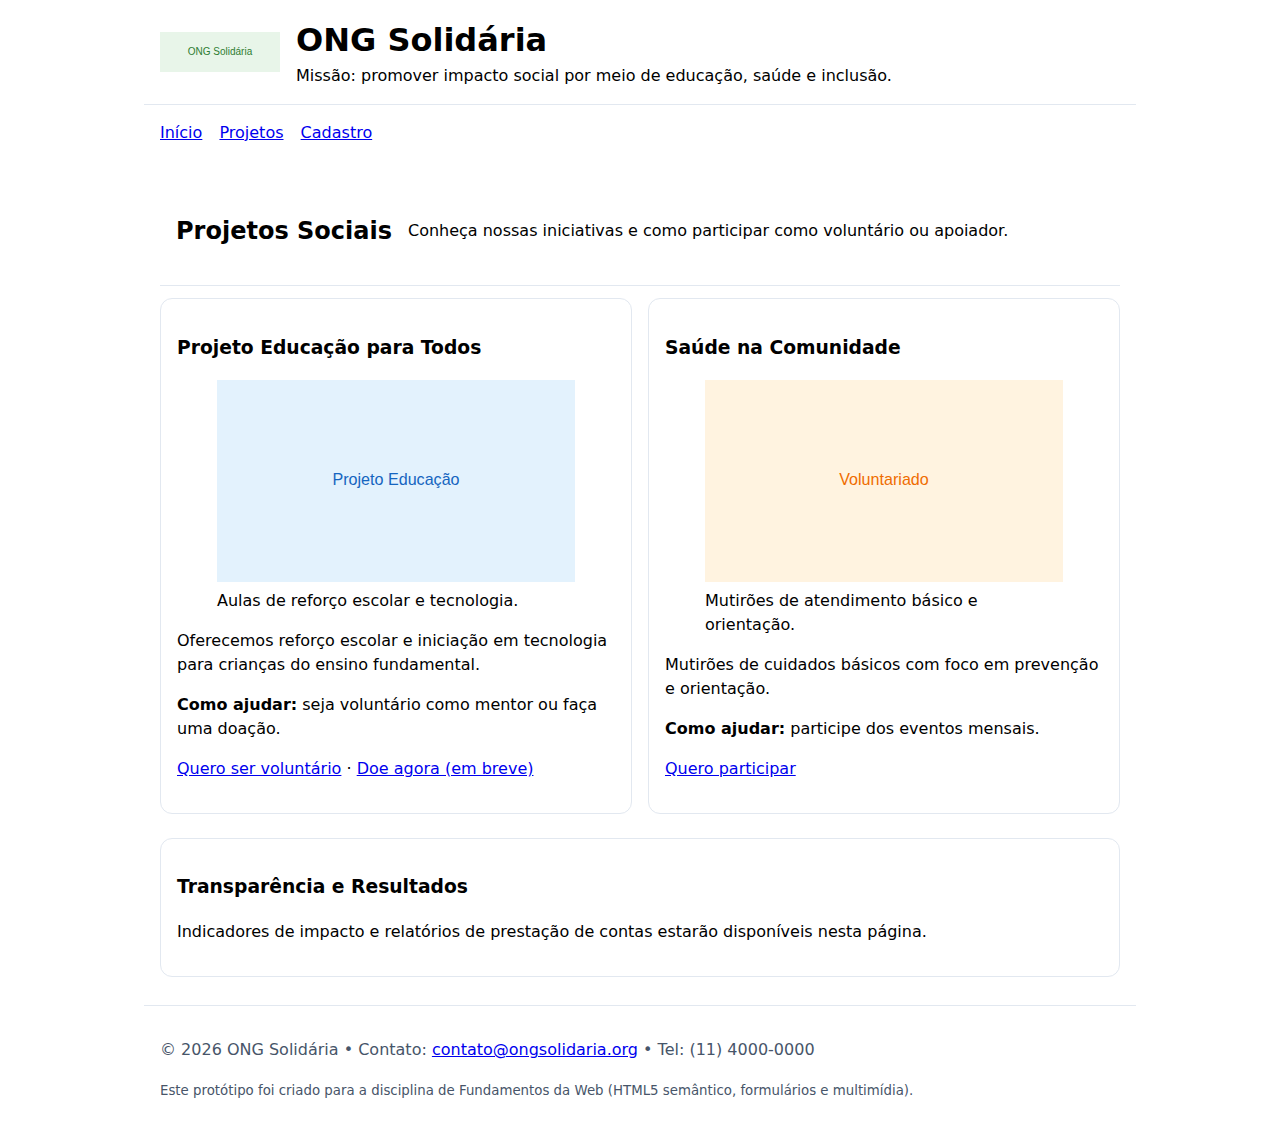
<file: ong-plataforma/projetos.html>
<!DOCTYPE html>
<html lang="pt-BR">

<head>
  <meta charset="utf-8">
  <meta name="viewport" content="width=device-width, initial-scale=1">
  <meta name="description" content="Plataforma de uma ONG com projetos, voluntariado e doações.">
  <title>ONG Solidária — Projetos</title>
  <link rel="icon" href="./imagens/favicon.svg" type="image/svg+xml">
  <link rel="preload" as="image" href="./imagens/logo.svg">
  <style>
    :root {
      font-family: system-ui, -apple-system, Segoe UI, Roboto, Ubuntu, Cantarell, 'Helvetica Neue', Arial, 'Noto Sans', 'Liberation Sans', sans-serif;
    }

    body {
      margin: 0;
      line-height: 1.5;
    }

    header,
    nav,
    main,
    footer {
      padding: 1rem;
    }

    header {
      display: flex;
      align-items: center;
      gap: 1rem;
      border-bottom: 1px solid #e2e8f0;
    }

    nav a {
      margin-right: .75rem;
    }

    .container {
      max-width: 960px;
      margin: 0 auto;
      padding: 1rem;
    }

    img {
      max-width: 100%;
      height: auto;
    }

    .card {
      border: 1px solid #e2e8f0;
      border-radius: .75rem;
      padding: 1rem;
      margin: .75rem 0;
    }

    .grid {
      display: grid;
      grid-template-columns: 1fr;
      gap: 1rem;
    }

    @media (min-width: 720px) {
      .grid {
        grid-template-columns: repeat(2, 1fr);
      }
    }

    footer {
      border-top: 1px solid #e2e8f0;
      color: #475569;
    }

    .sr-only {
      position: absolute;
      width: 1px;
      height: 1px;
      padding: 0;
      margin: -1px;
      overflow: hidden;
      clip: rect(0, 0, 0, 0);
      border: 0;
    }
  </style>
</head>

<body>
  <header class="container" role="banner">
    <img src="./imagens/logo.svg" alt="Logotipo da ONG Solidária" width="120" height="40">
    <div>
      <h1 style="margin:0;">ONG Solidária</h1>
      <p style="margin:0;">Missão: promover impacto social por meio de educação, saúde e inclusão.</p>
    </div>
  </header>
  <nav class="container" aria-label="Navegação principal">
    <a href="./index.html">Início</a>
    <a href="./projetos.html">Projetos</a>
    <a href="./cadastro.html">Cadastro</a>
  </nav>
  <main class="container">

    <article>
      <header>
        <h2>Projetos Sociais</h2>
        <p>Conheça nossas iniciativas e como participar como voluntário ou apoiador.</p>
      </header>

      <section class="grid" aria-label="Lista de projetos">
        <article class="card">
          <h3>Projeto Educação para Todos</h3>
          <figure>
            <img src="./imagens/projeto1.svg" alt="Alunos em sala de aula com material educativo">
            <figcaption>Aulas de reforço escolar e tecnologia.</figcaption>
          </figure>
          <p>Oferecemos reforço escolar e iniciação em tecnologia para crianças do ensino fundamental.</p>
          <p><strong>Como ajudar:</strong> seja voluntário como mentor ou faça uma doação.</p>
          <p>
            <a href="./cadastro.html">Quero ser voluntário</a> ·
            <a href="#" aria-disabled="true" tabindex="-1">Doe agora (em breve)</a>
          </p>
        </article>

        <article class="card">
          <h3>Saúde na Comunidade</h3>
          <figure>
            <img src="./imagens/voluntarios.svg" alt="Profissionais de saúde atendendo a comunidade">
            <figcaption>Mutirões de atendimento básico e orientação.</figcaption>
          </figure>
          <p>Mutirões de cuidados básicos com foco em prevenção e orientação.</p>
          <p><strong>Como ajudar:</strong> participe dos eventos mensais.</p>
          <p>
            <a href="./cadastro.html">Quero participar</a>
          </p>
        </article>
      </section>

      <aside class="card" aria-label="Informações adicionais">
        <h3>Transparência e Resultados</h3>
        <p>Indicadores de impacto e relatórios de prestação de contas estarão disponíveis nesta página.</p>
      </aside>
    </article>

  </main>
  <footer class="container" role="contentinfo">
    <p>&copy; <span id="ano"></span> ONG Solidária • Contato: <a
        href="mailto:contato@ongsolidaria.org">contato@ongsolidaria.org</a> • Tel: (11) 4000-0000</p>
    <p><small>Este protótipo foi criado para a disciplina de Fundamentos da Web (HTML5 semântico, formulários e
        multimídia).</small></p>
  </footer>
  <script>
    document.getElementById('ano').textContent = new Date().getFullYear();
  </script>
</body>

</html>
</file>
<file: styles.css>
/* Styles extracted from the three HTML files (shared site styles) */
:root {
  font-family: system-ui, -apple-system, "Segoe UI", Roboto, Ubuntu, Cantarell, 'Helvetica Neue', Arial, 'Noto Sans', 'Liberation Sans', sans-serif;

  /* Design system - color palette (8 colors) */
  --color-primary: #2B6CB0; /* azul primário */
  --color-primary-700: #2C5282;
  --color-secondary: #ED8936; /* laranja secundário */
  --color-accent: #38A169; /* verde */
  --color-muted: #94A3B8; /* neutro claro */
  --color-bg: #F8FAFC; /* fundo */
  --color-surface: #FFFFFF; /* superfície */
  --color-danger: #E53E3E;

  /* Typography scale (5 sizes + base) */
  --fs-base: 16px;
  --fs-xs: 12px;
  --fs-sm: 14px;
  --fs-md: 18px;
  --fs-lg: 22px;
  --fs-xl: 28px;

  /* Spacing system (modular) */
  --space-1: 8px;
  --space-2: 16px;
  --space-3: 24px;
  --space-4: 32px;
  --space-5: 48px;
  --space-6: 64px;

  /* Breakpoints (mobile-first) */
  --bp-1: 360px; /* extra small */
  --bp-2: 576px; /* small */
  --bp-3: 720px; /* medium */
  --bp-4: 992px; /* large */
  --bp-5: 1200px; /* xlarge */
}

body {
  margin: 0;
  line-height: 1.5;
}

header,
nav,
main,
footer {
  padding: 1rem;
}

header {
  display: flex;
  align-items: center;
  gap: 1rem;
  border-bottom: 1px solid #e2e8f0;
}

nav a {
  margin-right: .75rem;
}

.container {
  max-width: 960px;
  margin: 0 auto;
  padding: 1rem;
}

img {
  max-width: 100%;
  height: auto;
}

.card {
  border: 1px solid #e2e8f0;
  border-radius: .75rem;
  padding: 1rem;
  margin: .75rem 0;
}

.grid {
  display: grid;
  grid-template-columns: 1fr;
  gap: 1rem;
}

/* 12-column grid utilities */
.container.grid-12 {
  display: grid;
  grid-template-columns: repeat(12, 1fr);
  gap: var(--space-2);
}

.col-1 { grid-column: span 1; }
.col-2 { grid-column: span 2; }
.col-3 { grid-column: span 3; }
.col-4 { grid-column: span 4; }
.col-5 { grid-column: span 5; }
.col-6 { grid-column: span 6; }
.col-7 { grid-column: span 7; }
.col-8 { grid-column: span 8; }
.col-9 { grid-column: span 9; }
.col-10 { grid-column: span 10; }
.col-11 { grid-column: span 11; }
.col-12 { grid-column: span 12; }

/* Responsive adjustments (at least 5 breakpoints) */
@media (min-width: 360px) {
  /* base adjustments */
}
@media (min-width: 576px) {
  .grid { grid-template-columns: repeat(2, 1fr); }
}
@media (min-width: 720px) {
  .grid { grid-template-columns: repeat(3, 1fr); }
}
@media (min-width: 992px) {
  .grid { grid-template-columns: repeat(4, 1fr); }
}
@media (min-width: 1200px) {
  .grid { grid-template-columns: repeat(5, 1fr); }
}

/* Navigation styles */
.main-nav {
  display:flex;
  gap: var(--space-2);
  align-items:center;
}
.main-nav .nav-list {
  list-style: none;
  margin: 0;
  padding: 0;
  display:flex;
  gap: var(--space-2);
}
.main-nav .nav-list li { position: relative; }
.main-nav a { color: var(--color-primary-700); text-decoration:none; font-size:var(--fs-sm); }

/* Dropdown submenu */
.nav-list .submenu { display:none; position:absolute; left:0; top:100%; background:var(--color-surface); border:1px solid #e6eef7; padding:var(--space-2); box-shadow:0 6px 18px rgba(43,76,120,0.08); z-index:40; min-width:200px; }
.nav-list li:hover > .submenu, .nav-list li:focus-within > .submenu { display:block; }

/* Mobile hamburger */
.nav-toggle { display:none; background:none; border:0; cursor:pointer; padding:8px; }
.nav-toggle .bar { display:block; width:24px; height:2px; background:var(--color-primary); margin:4px 0; transition:transform .2s ease; }

@media (max-width: 720px) {
  .main-nav .nav-list { display:none; flex-direction:column; background:var(--color-surface); position:absolute; right:var(--space-2); top:60px; padding:var(--space-2); border:1px solid #eef4fb; box-shadow:0 6px 18px rgba(43,76,120,0.08); }
  .nav-toggle { display:inline-block; }
  .main-nav.open .nav-list { display:flex; }
}

/* Buttons */
.btn { display:inline-block; padding: calc(var(--space-1)/2) var(--space-2); background:var(--color-primary); color:#fff; border-radius:6px; border:0; cursor:pointer; font-size:var(--fs-sm); }
.btn:hover { background:var(--color-primary-700); }
.btn:disabled { opacity:0.5; cursor:not-allowed; }
.btn.secondary { background:var(--color-secondary); }

/* Cards */
.card { background:var(--color-surface); box-shadow:0 2px 6px rgba(16,24,40,0.04); }
.card h3 { margin-top:0; }

/* Forms */
label { display:block; margin-bottom:calc(var(--space-1)/2); font-size:var(--fs-sm); }
input, select, textarea { width:100%; padding:var(--space-2); border:1px solid #e6eef7; border-radius:6px; font-size:var(--fs-sm); }
input:focus, textarea:focus, select:focus { outline:3px solid rgba(43,108,176,0.12); }

/* Alerts / toasts / modals */
.alert { padding:var(--space-2); border-radius:6px; margin-bottom:var(--space-2); }
.alert.info { background:#e6f2ff; color:var(--color-primary-700); }
.alert.success { background:#ecfdf5; color:var(--color-accent); }
.alert.error { background:#fff5f5; color:var(--color-danger); }

.toast { position:fixed; right:var(--space-2); bottom:var(--space-2); background:var(--color-primary); color:#fff; padding:var(--space-2); border-radius:6px; box-shadow:0 8px 24px rgba(0,0,0,0.12); display:none; }
.toast.show { display:block; }

.modal-backdrop { position:fixed; inset:0; background:rgba(0,0,0,0.45); display:none; align-items:center; justify-content:center; }
.modal-backdrop.show { display:flex; }
.modal { background:var(--color-surface); padding:var(--space-4); border-radius:8px; max-width:720px; width:100%; }

/* Badges */
.badge { display:inline-block; background:#eef2ff; color:#3730a3; padding:4px 8px; border-radius:999px; font-size:var(--fs-xs); }


@media (min-width: 720px) {
  .grid {
    grid-template-columns: repeat(2, 1fr);
  }
}

footer {
  border-top: 1px solid #e2e8f0;
  color: #475569;
}

.sr-only {
  position: absolute;
  width: 1px;
  height: 1px;
  padding: 0;
  margin: -1px;
  overflow: hidden;
  clip: rect(0, 0, 0, 0);
  border: 0;
}

/* Reset margins used inline previously */
header h1,
header p {
  margin: 0;
}
</file>
<file: css/styles.css>
/* Styles extracted from the three HTML files (shared site styles) */
:root {
  font-family: system-ui, -apple-system, "Segoe UI", Roboto, Ubuntu, Cantarell, 'Helvetica Neue', Arial, 'Noto Sans', 'Liberation Sans', sans-serif;

  /* Design system - color palette (8 colors) */
  --color-primary: #2B6CB0; /* azul primário */
  --color-primary-700: #2C5282;
  --color-primary-900: #1A365D;
  --color-primary-50: #EBF5FF;
  --color-secondary: #ED8936; /* laranja secundário */
  --color-accent: #38A169; /* verde */
  --color-muted: #94A3B8; /* neutro claro */
  --color-muted-2: #6B7280;
  --color-bg: #F8FAFC; /* fundo */
  --color-surface: #FFFFFF; /* superfície */
  --color-surface-elevated: #FBFDFF;
  --color-danger: #E53E3E;

  --text-primary: #0F172A;
  --gradient-primary: linear-gradient(135deg,var(--color-primary),var(--color-secondary));

  /* Typography scale (5 sizes + base) */
  --fs-base: 16px;
  --fs-xs: 12px;
  --fs-sm: 14px;
  --fs-md: 18px;
  --fs-lg: 22px;
  --fs-xl: 28px;

  /* Spacing system (modular) */
  --space-1: 8px;
  --space-2: 16px;
  --space-3: 24px;
  --space-4: 32px;
  --space-5: 48px;
  --space-6: 64px;

  /* Breakpoints (mobile-first) */
  --bp-1: 360px; /* extra small */
  --bp-2: 576px; /* small */
  --bp-3: 720px; /* medium */
  --bp-4: 992px; /* large */
  --bp-5: 1200px; /* xlarge */
  /* Radius and shadow tokens */
  --radius-sm: 6px;
  --radius-md: 8px;
  --shadow-sm: 0 2px 6px rgba(16,24,40,0.04);
  --shadow-md: 0 8px 24px rgba(0,0,0,0.12);
}

body {
  margin: 0;
  line-height: 1.5;
  -webkit-font-smoothing:antialiased;
  -moz-osx-font-smoothing:grayscale;
  background: radial-gradient(circle at 10% 10%, rgba(43,108,176,0.04), transparent 15%), var(--color-bg);
  color: var(--text-primary);
}

/* Use border-box everywhere to avoid layout overflow */
*, *::before, *::after {
  box-sizing: border-box;
}

header,
nav,
main,
footer {
  padding: 1rem;
}

header {
  display: flex;
  align-items: center;
  gap: 1rem;
  border-bottom: 1px solid rgba(16,24,40,0.06);
  padding-block: calc(var(--space-2) / 2);
}

nav a {
  margin-right: .75rem;
}

.container {
  max-width: 960px;
  margin: 0 auto;
  padding: 1rem;
}

img {
  max-width: 100%;
  height: auto;
}

.card {
  border: 1px solid #e2e8f0;
  border-radius: .75rem;
  padding: 1rem;
  margin: .75rem 0;
}

.grid {
  display: grid;
  grid-template-columns: 1fr;
  gap: 1rem;
}

/* 12-column grid utilities */
.container.grid-12,
.grid-12 {
  display: grid;
  grid-template-columns: repeat(12, 1fr);
  gap: var(--space-2);
}

.col-1 { grid-column: span 1; }
.col-2 { grid-column: span 2; }
.col-3 { grid-column: span 3; }
.col-4 { grid-column: span 4; }
.col-5 { grid-column: span 5; }
.col-6 { grid-column: span 6; }
.col-7 { grid-column: span 7; }
.col-8 { grid-column: span 8; }
.col-9 { grid-column: span 9; }
.col-10 { grid-column: span 10; }
.col-11 { grid-column: span 11; }
.col-12 { grid-column: span 12; }

/* Responsive adjustments (at least 5 breakpoints) */
@media (min-width: 360px) {
  /* base adjustments */
}
@media (min-width: 576px) {
  .grid { grid-template-columns: repeat(2, 1fr); }
}
@media (min-width: 720px) {
  .grid { grid-template-columns: repeat(3, 1fr); }
}
@media (min-width: 992px) {
  .grid { grid-template-columns: repeat(4, 1fr); }
}
@media (min-width: 1200px) {
  .grid { grid-template-columns: repeat(5, 1fr); }
}

/* Navigation styles */
.main-nav {
  display:flex;
  gap: var(--space-2);
  align-items:center;
  position: relative; /* anchor for absolute mobile menu */
}
.main-nav .nav-list {
  list-style: none;
  margin: 0;
  padding: 0;
  display:flex;
  gap: var(--space-2);
}
.main-nav .nav-list li { position: relative; }
.main-nav a { color: var(--color-primary-700); text-decoration:none; font-size:var(--fs-sm); }

/* Dropdown submenu */
.nav-list .submenu { display:none; position:absolute; left:0; top:100%; background:var(--color-surface); border:1px solid #e6eef7; padding:var(--space-2); box-shadow:0 6px 18px rgba(43,76,120,0.08); z-index:40; min-width:200px; }
.nav-list li:hover > .submenu, .nav-list li:focus-within > .submenu { display:block; }
/* When JS toggles .submenu-open (useful for touch devices) */
.nav-list li.submenu-open > .submenu { display: block; }

/* Mobile hamburger */
.nav-toggle { display:none; background:none; border:0; cursor:pointer; padding:8px; }
.nav-toggle .bar { display:block; width:24px; height:2px; background:var(--color-primary); margin:4px 0; transition:transform .2s ease; }

/* Hamburger -> X animation when open */
.main-nav .nav-toggle { transition: transform .2s ease; }
.main-nav.open .nav-toggle .bar:nth-child(1) { transform: translateY(6px) rotate(45deg); }
.main-nav.open .nav-toggle .bar:nth-child(2) { opacity: 0; transform: scaleX(0); }
.main-nav.open .nav-toggle .bar:nth-child(3) { transform: translateY(-6px) rotate(-45deg); }

@media (max-width: 720px) {
  .main-nav .nav-list { display:none; flex-direction:column; background:var(--color-surface); position:absolute; left:var(--space-2); top:60px; padding:var(--space-2); border:1px solid #eef4fb; box-shadow:0 6px 18px rgba(43,76,120,0.08); min-width:180px; }
  .nav-toggle { display:inline-block; }
  .main-nav.open .nav-list { display:flex; }
}

/* Buttons */
.btn { display:inline-block; padding: calc(var(--space-1)/2) var(--space-2); background:var(--color-primary); color:#fff; border-radius:var(--radius-sm); border:0; cursor:pointer; font-size:var(--fs-sm); box-shadow: var(--shadow-sm); transition: transform .08s ease, box-shadow .12s ease; }
.btn:hover { background:var(--color-primary-700); transform: translateY(-1px); box-shadow: var(--shadow-md); }
.btn:active { transform: translateY(0); }
.btn:focus { outline: none; box-shadow: 0 0 0 4px rgba(43,108,176,0.12); }
.btn:disabled { opacity:0.5; cursor:not-allowed; transform: none; box-shadow: none; }
.btn.secondary { background:var(--color-secondary); }

/* Ensure native buttons get base styles if .btn not added */
button:not(.btn) { padding: calc(var(--space-1)/2) var(--space-2); font-size: var(--fs-sm); border-radius: var(--radius-sm); }

/* Cards */
.card { background:var(--color-surface); box-shadow:var(--shadow-sm); border-radius:var(--radius-md); }
.card h3 { margin-top:0; }

/* Forms */
label { display:block; margin-bottom:calc(var(--space-1)/2); font-size:var(--fs-sm); }
input, select, textarea { width:100%; padding:var(--space-2); border:1px solid #e6eef7; border-radius:var(--radius-sm); font-size:var(--fs-sm); }
input:focus, textarea:focus, select:focus { outline:3px solid rgba(43,108,176,0.12); }

/* Fieldset & legend improvements to avoid children overflowing the border */
fieldset { border: 1px solid #e6eef7; padding: calc(var(--space-2)); border-radius: var(--radius-sm); margin: 0 0 var(--space-3) 0; }
legend { padding: 0 calc(var(--space-1)); font-weight: 600; }

/* Validation visuals */
input:invalid, select:invalid, textarea:invalid { border-color: var(--color-danger); box-shadow: 0 0 0 3px rgba(229,62,62,0.06); }

/* Alerts / toasts / modals */
.alert { padding:var(--space-2); border-radius:6px; margin-bottom:var(--space-2); }
.alert.info { background:#e6f2ff; color:var(--color-primary-700); }
.alert.success { background:#ecfdf5; color:var(--color-accent); }
.alert.error { background:#fff5f5; color:var(--color-danger); }

.toast { position:fixed; right:var(--space-2); bottom:var(--space-2); background:var(--color-primary); color:#fff; padding:var(--space-2); border-radius:var(--radius-sm); box-shadow:var(--shadow-md); display:none; }
.toast.show { display:block; }

.modal-backdrop { position:fixed; inset:0; background:rgba(0,0,0,0.45); display:none; align-items:center; justify-content:center; }
.modal-backdrop.show { display:flex; }
.modal { background:var(--color-surface); padding:var(--space-4); border-radius:var(--radius-md); max-width:720px; width:100%; position:relative; }

/* Modal close button */
.modal .modal-close { position:absolute; right:12px; top:12px; background:none; border:0; font-size:18px; cursor:pointer; color:var(--color-muted); }

/* Alerts */
.alert { padding:var(--space-2); border-radius:var(--radius-sm); margin-bottom:var(--space-2); }
.alert.info { background:#e6f2ff; color:var(--color-primary-700); }
.alert.success { background:#ecfdf5; color:var(--color-accent); }
.alert.error { background:#fff5f5; color:var(--color-danger); }

/* Badges */
.badge { display:inline-block; background:#eef2ff; color:#3730a3; padding:4px 8px; border-radius:999px; font-size:var(--fs-xs); }
.badge--info { background:#eef2ff; color:var(--color-primary-700); }
.badge--success { background:#ecfdf5; color:var(--color-accent); }
.badge--warning { background:#fff7ed; color:var(--color-secondary); }
.badge--danger { background:#fff5f5; color:var(--color-danger); }

/* Instruction small text */
#instrucao-campos { font-size: var(--fs-sm); color: var(--color-muted); margin-bottom: calc(var(--space-2)/2); }

/* Required label marker */
.required::after { content: ' *'; color: var(--color-danger); margin-left:4px; }


@media (min-width: 720px) {
  .grid {
    grid-template-columns: repeat(2, 1fr);
  }
}

footer {
  border-top: 1px solid #e2e8f0;
  color: #475569;
}

.sr-only {
  position: absolute;
  width: 1px;
  height: 1px;
  padding: 0;
  margin: -1px;
  overflow: hidden;
  clip: rect(0, 0, 0, 0);
  border: 0;
}

/* Reset margins used inline previously */
header h1,
header p {
  margin: 0;
}

/* --- AJUSTE: HAMBÚRGUER À FRENTE DO HEADER --- */

/* garante que o nav e o botão fiquem acima do header */
.main-nav {
  position: relative;
  z-index: 900;
}

/* botão hambúrguer acima de tudo */
.nav-toggle {
  position: fixed; /* fica fixo no topo */
  top: 14px;
  right: 18px;
  z-index: 1001; /* maior que o header e o menu */
  background: #fff;
  border: 1px solid rgba(16,24,40,0.08);
  border-radius: 8px;
  padding: 10px;
  box-shadow: 0 2px 8px rgba(0,0,0,0.08);
}

/* barras do ícone */
.nav-toggle .bar {
  background: var(--color-primary-700);
}

/* menu mobile sobrepondo tudo */
@media (max-width: 720px) {
  .main-nav .nav-list {
    position: fixed;
    top: 0;
    right: 0;
    width: 240px;
    height: 100vh;
    padding: 80px 24px 24px;
    background: var(--color-surface);
    box-shadow: -2px 0 20px rgba(0,0,0,0.1);
    transform: translateX(100%);
    transition: transform var(--anim-medium) var(--easing-2);
    z-index: 1000; /* acima do header */
  }

/* quando o menu está aberto */
.main-nav.open .nav-list {
  transform: translateX(0);
}

  /* Acessibilidade — foco visível para navegação por teclado */
:focus-visible {
  outline: 3px solid var(--color-primary);
  outline-offset: 3px;
}

/* links do menu também precisam de foco (não só hover) */
.main-nav a:focus-visible::after { width: 100%; }

/* alto contraste/dark mode alternável por classe no body */
body.alto-contraste {
  background: #000 !important;
  color: #fff !important;
}

body.alto-contraste a { color: #0ff !important; }

}
</file>
